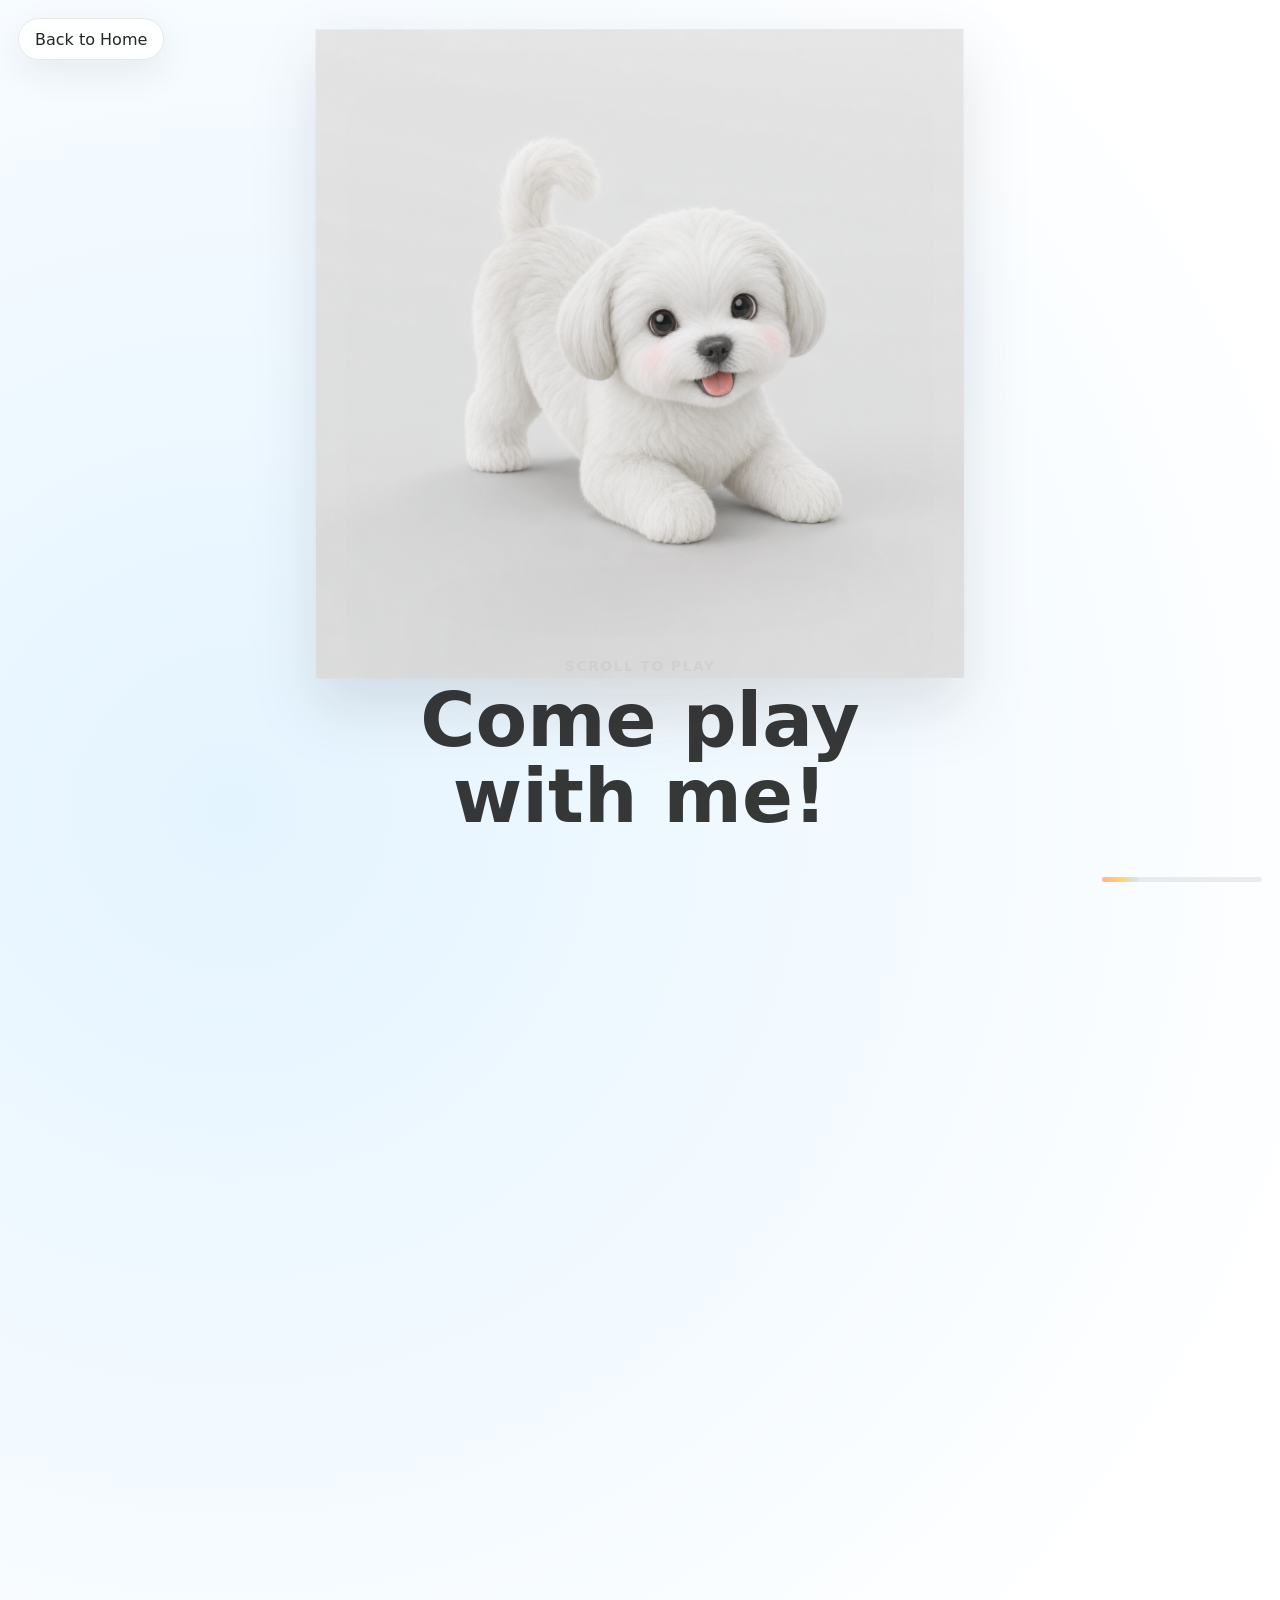
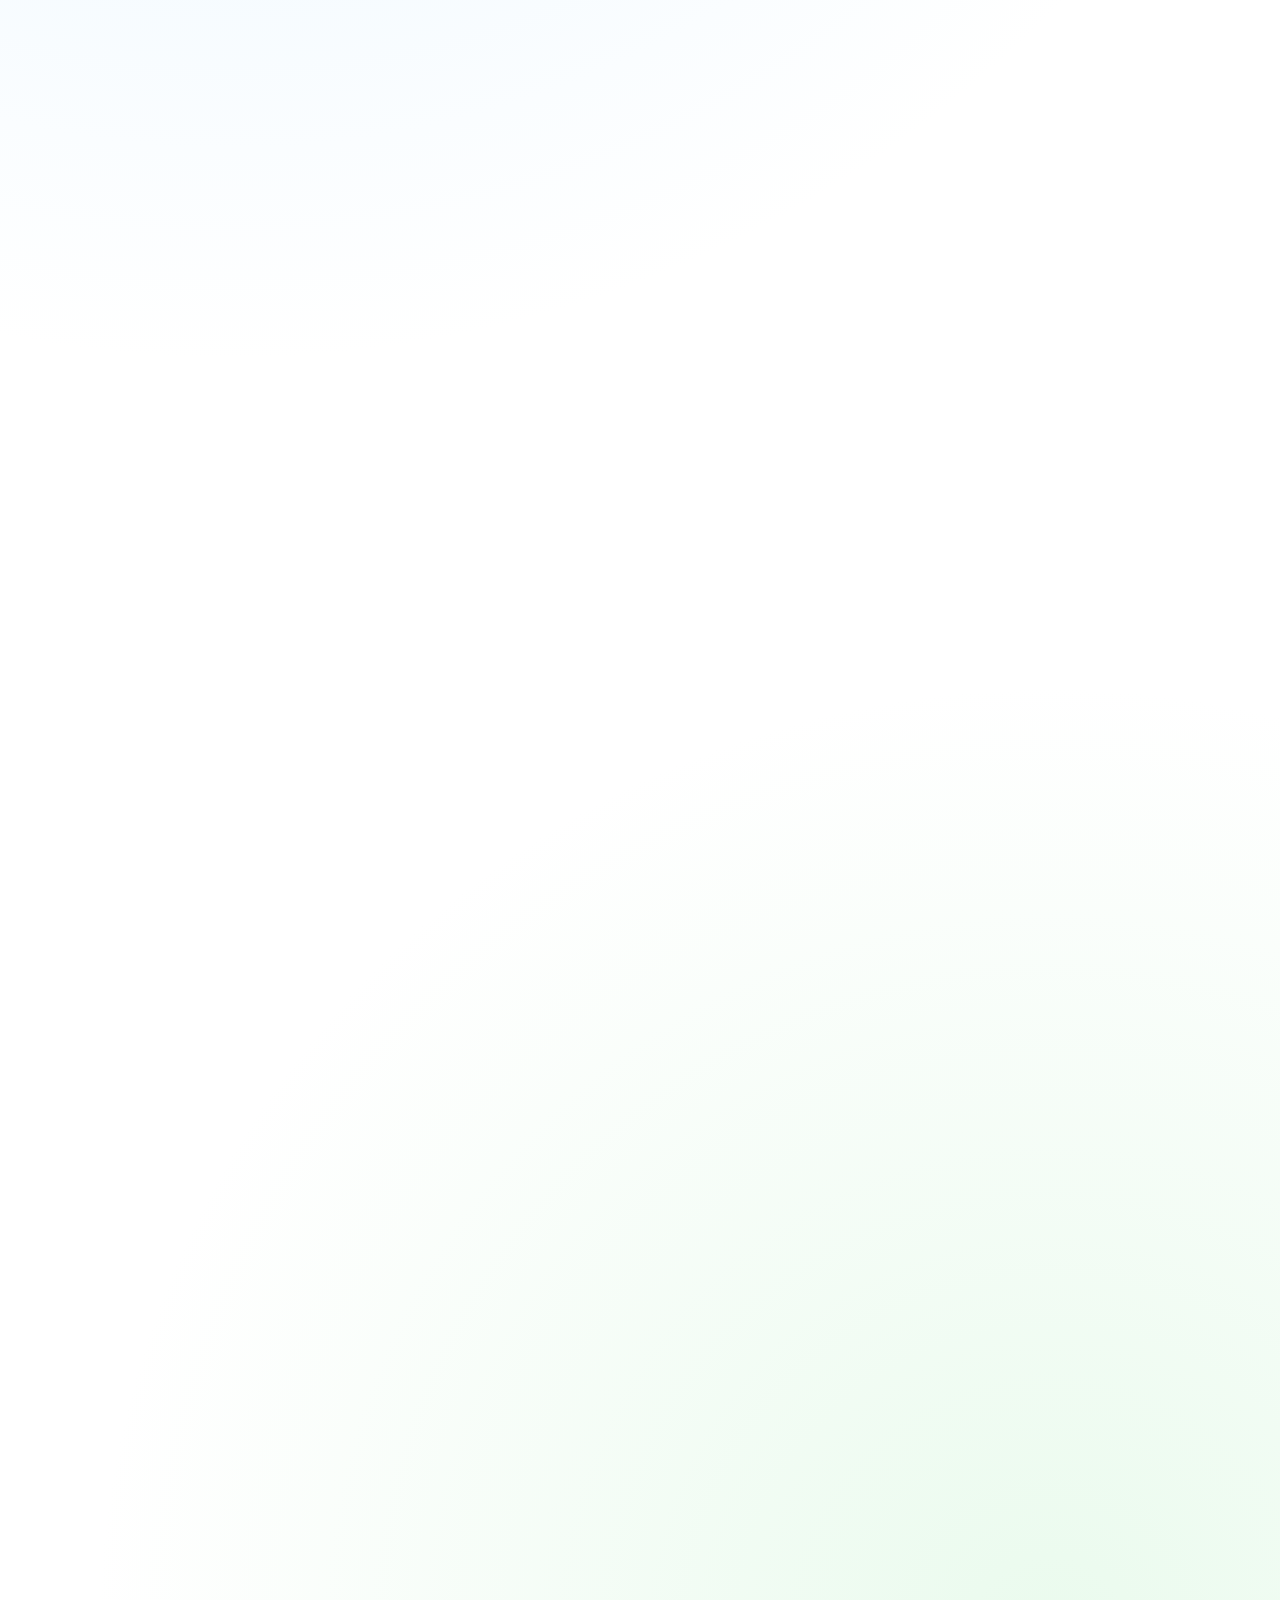
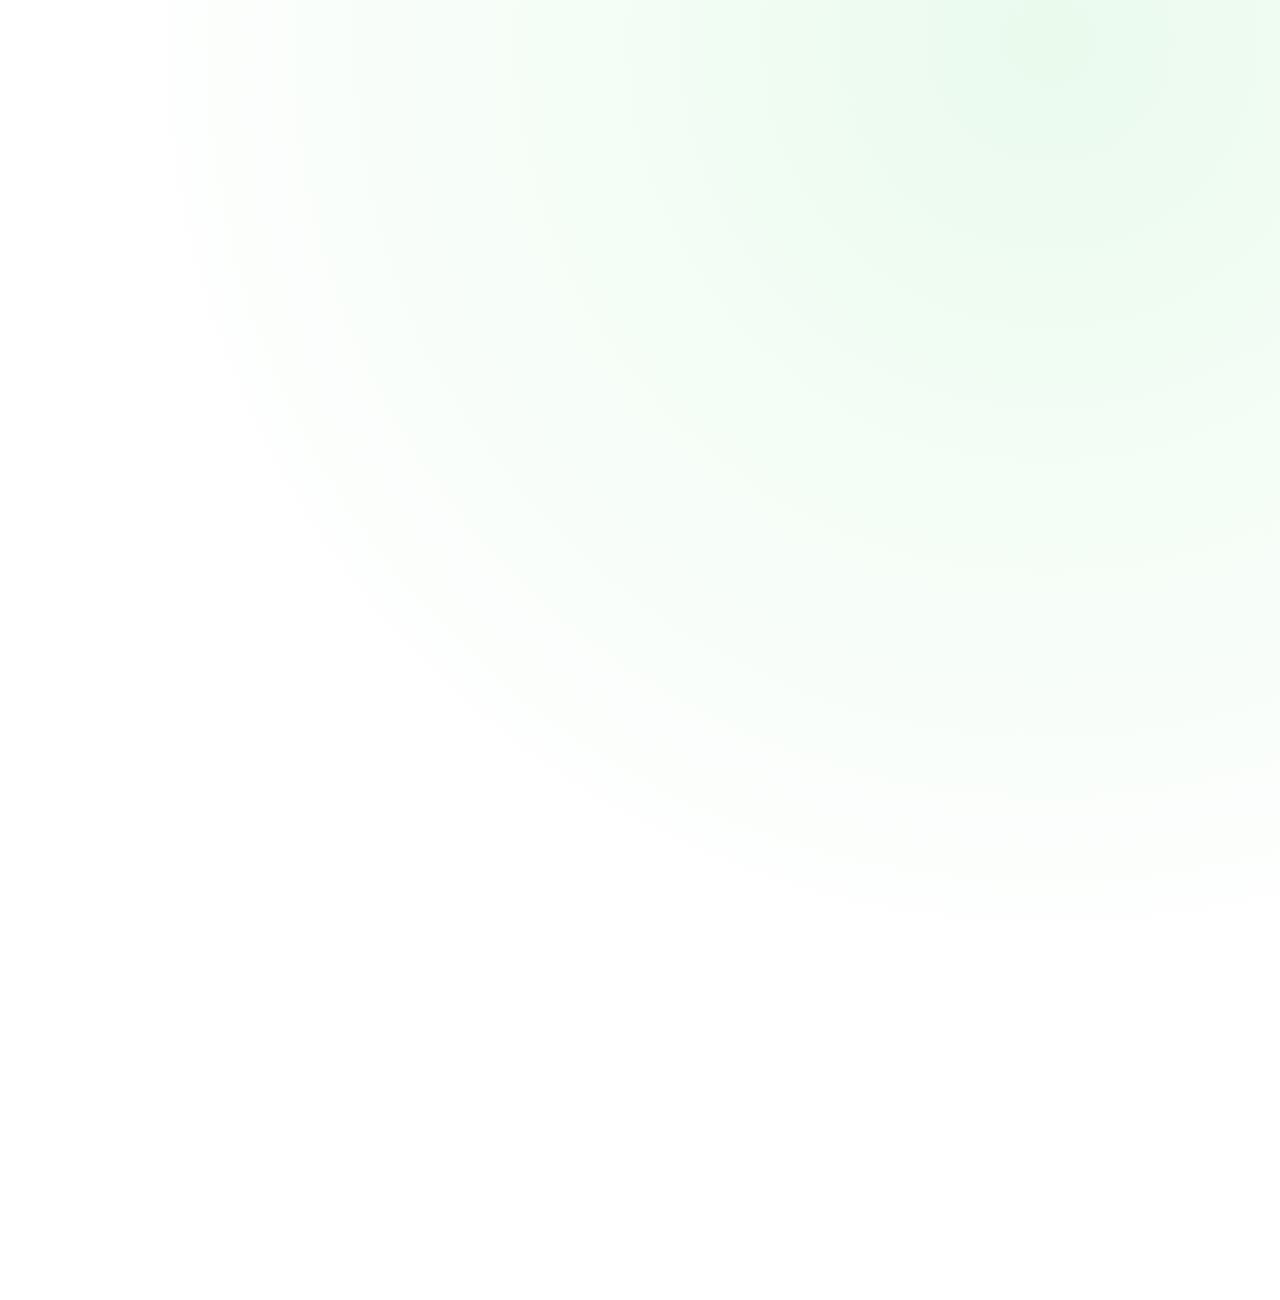
<file: puppy/index.html>
<!doctype html>
<html lang="en">
  <head>
    <meta charset="UTF-8" />
    <meta name="viewport" content="width=device-width, initial-scale=1.0" />
    <title>Play With the Puppy</title>
    <meta
      name="description"
      content="A playful scroll-driven puppy animation page."
    />

    <!-- Preload the ordered keyframe images so the first scroll feels instant. -->
    <link rel="preload" href="1.png" as="image" />
    <link rel="preload" href="2.png" as="image" />
    <link rel="preload" href="3.png" as="image" />
    <link rel="preload" href="4.png" as="image" />
    <link rel="preload" href="5.png" as="image" />

    <link rel="stylesheet" href="style.css" />
  </head>
  <body>
    <a class="home-link" href="../index.html" aria-label="Back to Home">
      Back to Home
    </a>

    <main>
      <!-- The animation stage stays fixed while the scroll track drives progress. -->
      <section class="stage" aria-label="Scroll animation of a playful puppy">
        <div class="studio-glow" aria-hidden="true"></div>

        <div class="puppy-wrap" aria-hidden="true">
          <img class="puppy-frame" src="1.png" alt="" />
          <img class="puppy-frame" src="2.png" alt="" />
          <img class="puppy-frame" src="3.png" alt="" />
          <img class="puppy-frame" src="4.png" alt="" />
          <img class="puppy-frame" src="5.png" alt="" />
        </div>

        <div class="story">
          <p class="kicker">Scroll to play</p>
          <h1 id="storyText">Hi, I am ready to play!</h1>
        </div>

        <div class="progress" aria-hidden="true">
          <span id="progressBar"></span>
        </div>
      </section>

      <!-- These panels create the scroll distance for each story beat. -->
      <section class="scroll-track" aria-hidden="true">
        <div class="beat"></div>
        <div class="beat"></div>
        <div class="beat"></div>
        <div class="beat"></div>
        <div class="beat"></div>
      </section>
    </main>

    <script src="script.js"></script>
  </body>
</html>
</file>
<file: puppy/style.css>
:root {
  --ink: #242424;
  --muted: #7d7d7d;
  --peach: #ffb38f;
  --sky: #c9e9ff;
  --mint: #d9f7df;
  --shadow: rgba(34, 34, 34, 0.13);
}

* {
  box-sizing: border-box;
}

html {
  background: #fff;
  scroll-behavior: smooth;
}

body {
  margin: 0;
  min-height: 500vh;
  color: var(--ink);
  background:
    radial-gradient(circle at 18% 18%, rgba(201, 233, 255, 0.5), transparent 30%),
    radial-gradient(circle at 82% 72%, rgba(217, 247, 223, 0.55), transparent 28%),
    #fff;
  font-family:
    Inter, ui-sans-serif, system-ui, -apple-system, BlinkMacSystemFont, "Segoe UI",
    sans-serif;
  letter-spacing: 0;
}

button,
a {
  font: inherit;
}

.home-link {
  position: fixed;
  z-index: 20;
  top: max(18px, env(safe-area-inset-top));
  left: max(18px, env(safe-area-inset-left));
  display: inline-flex;
  align-items: center;
  min-height: 42px;
  padding: 0 16px;
  border: 1px solid rgba(36, 36, 36, 0.1);
  border-radius: 999px;
  color: #262626;
  background: rgba(255, 255, 255, 0.82);
  box-shadow: 0 12px 36px rgba(32, 32, 32, 0.08);
  text-decoration: none;
  backdrop-filter: blur(18px);
  transition:
    transform 180ms ease,
    box-shadow 180ms ease,
    background 180ms ease;
}

.home-link:hover {
  transform: translateY(-2px);
  background: #fff;
  box-shadow: 0 16px 44px rgba(32, 32, 32, 0.12);
}

.stage {
  position: fixed;
  inset: 0;
  display: grid;
  grid-template-rows: minmax(0, 1fr) auto;
  place-items: center;
  overflow: hidden;
  padding: clamp(72px, 10vh, 112px) 20px clamp(30px, 7vh, 68px);
  isolation: isolate;
}

.studio-glow {
  position: absolute;
  width: min(78vw, 760px);
  aspect-ratio: 1;
  border-radius: 50%;
  background:
    radial-gradient(circle, rgba(255, 179, 143, 0.22), transparent 56%),
    radial-gradient(circle at 65% 30%, rgba(201, 233, 255, 0.4), transparent 36%);
  filter: blur(12px);
  transform: translateY(2vh);
  z-index: -2;
}

.puppy-wrap {
  position: relative;
  width: min(80vw, 610px);
  aspect-ratio: 1;
  transform:
    translate3d(var(--puppy-x, 0), var(--puppy-y, 0), 0)
    scale(var(--puppy-scale, 1))
    rotate(var(--puppy-rotate, 0deg));
  transform-origin: 50% 72%;
  will-change: transform;
  filter: drop-shadow(0 28px 30px var(--shadow));
}

.puppy-wrap::after {
  content: "";
  position: absolute;
  left: 16%;
  right: 16%;
  bottom: 7%;
  height: 8%;
  border-radius: 50%;
  background: rgba(41, 31, 24, 0.1);
  filter: blur(14px);
  transform: scaleX(var(--shadow-scale, 1));
  opacity: var(--shadow-opacity, 0.78);
  z-index: -1;
}

.puppy-frame {
  position: absolute;
  inset: 0;
  display: block;
  width: 100%;
  height: 100%;
  object-fit: contain;
  opacity: 0;
  transform:
    translate3d(var(--frame-x, 0), var(--frame-y, 0), 0)
    scale(var(--frame-scale, 1));
  will-change: opacity, transform;
  transition: opacity 80ms linear;
  user-select: none;
  -webkit-user-drag: none;
}

.story {
  width: min(92vw, 720px);
  margin-top: clamp(6px, 1.4vh, 18px);
  text-align: center;
}

.kicker {
  margin: 0 0 10px;
  color: var(--muted);
  font-size: clamp(0.76rem, 1.8vw, 0.9rem);
  font-weight: 700;
  letter-spacing: 0.08em;
  text-transform: uppercase;
}

.story h1 {
  min-height: 1.18em;
  margin: 0;
  color: #202020;
  font-size: clamp(2rem, 6vw, 4.7rem);
  line-height: 1.02;
  letter-spacing: 0;
  text-wrap: balance;
  transform: translateY(var(--text-y, 0));
  opacity: var(--text-opacity, 1);
  transition: opacity 140ms ease;
}

.progress {
  position: fixed;
  right: max(18px, env(safe-area-inset-right));
  bottom: max(18px, env(safe-area-inset-bottom));
  width: min(34vw, 160px);
  height: 5px;
  overflow: hidden;
  border-radius: 99px;
  background: rgba(36, 36, 36, 0.08);
}

.progress span {
  display: block;
  width: 100%;
  height: 100%;
  border-radius: inherit;
  background: linear-gradient(90deg, var(--peach), #ffd572, var(--sky));
  transform: scaleX(0);
  transform-origin: left center;
}

.scroll-track {
  position: relative;
  z-index: -1;
}

.beat {
  min-height: 100vh;
}

@media (max-width: 700px) {
  body {
    min-height: 540vh;
  }

  .stage {
    padding: 82px 16px 34px;
  }

  .puppy-wrap {
    width: min(96vw, 520px);
  }

  .story {
    margin-top: 0;
  }

  .home-link {
    min-height: 38px;
    padding: 0 13px;
    font-size: 0.9rem;
  }
}

@media (prefers-reduced-motion: reduce) {
  html {
    scroll-behavior: auto;
  }

  .home-link,
  .story h1,
  .puppy-frame {
    transition: none;
  }
}
</file>
